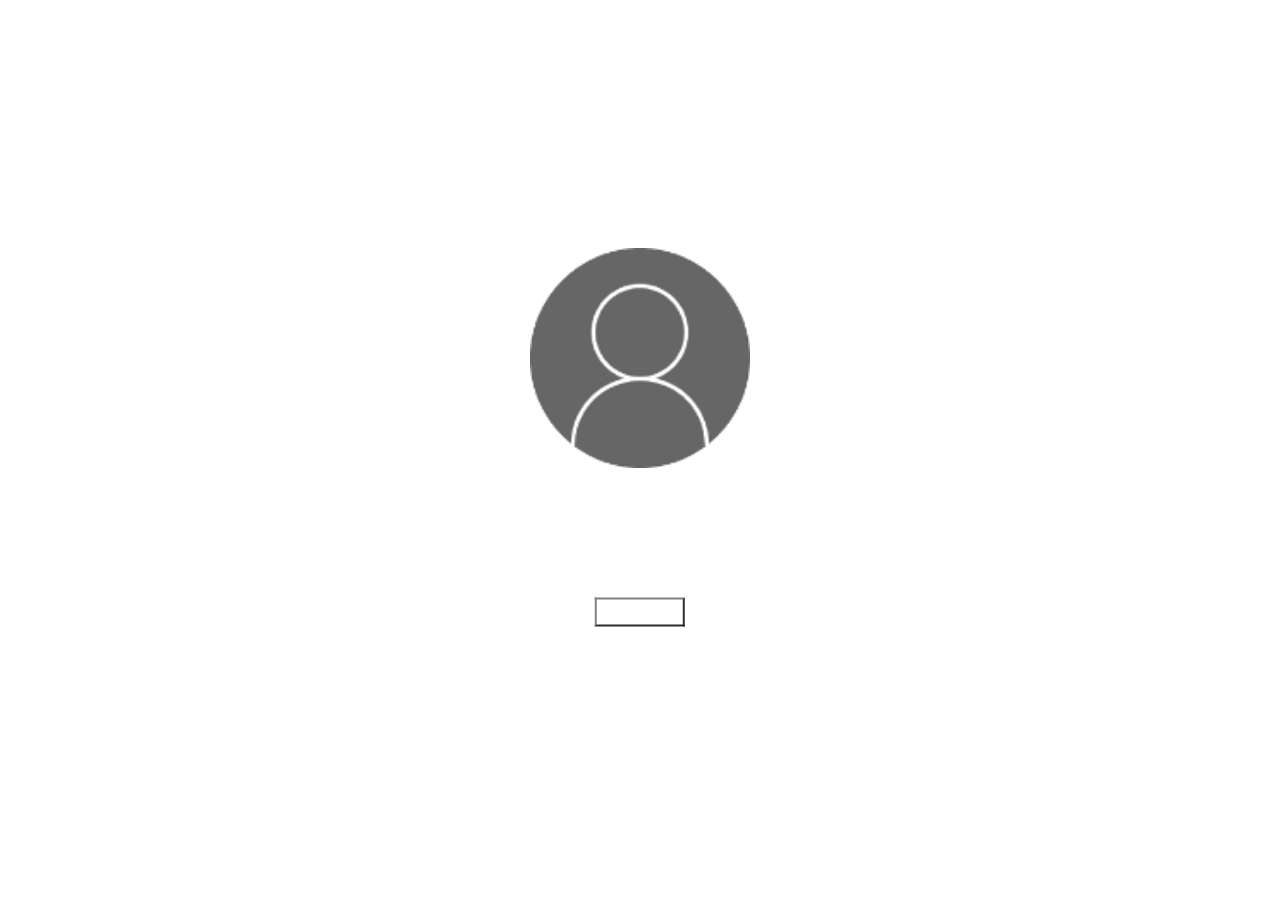
<file: index.html>
<!DOCTYPE html>
<html lang="en">
<head>
    <link rel="stylesheet" href="css/desktop.css">
    <title>PP PC</title>
    <link rel = "icon" href = "https://assets.webiconspng.com/uploads/2016/12/Computer-Icon-Image.png" type = "image/x-icon">
    <style>
    
   
        body {
          background-image: url('https://qph.fs.quoracdn.net/main-qimg-011b2788b1cfd35203145b60d91248fb');
          background-repeat: no-repeat;
          background-attachment: fixed;
          background-size: 100% 100%;
        }
        .image 
        {
            top: 40%;
            left: 50%;
            position: absolute;
            transform: translate(-50%) translateY(-50%);
            
        }
        p
        {
            color: rgb(255, 254, 254);
            font-family: system-ui, -apple-system, BlinkMacSystemFont, 'Segoe UI', Roboto, Oxygen, Ubuntu, Cantarell, 'Open Sans', 'Helvetica Neue', sans-serif;
            font-size: 50px;
            top: 52%;
            left: 50%;
            position: absolute;
            transform: translate(-50%) translateY(-50%);
            outline: px;
        }
        button
        {
            top: 68%;
            left: 50%;
            position: absolute;
            transform: translate(-50%) translateY(-50%);
            background-color: transparent ;
            font-size: 20px;
            opacity: 0.5px;
            color: rgba(255, 254, 254, 0.719);
            border-color: gray;
            font-style: oblique;
        }
        
    </style>
            
</head>
<body>
    <div class="image">
        <img src="images/login.png" width="220">
    </div>
    <p> PP PC </p>
    <button class="button button1" onclick="location.href='desktop.html'">SIGN IN</button> 
</body>
</html>
</file>
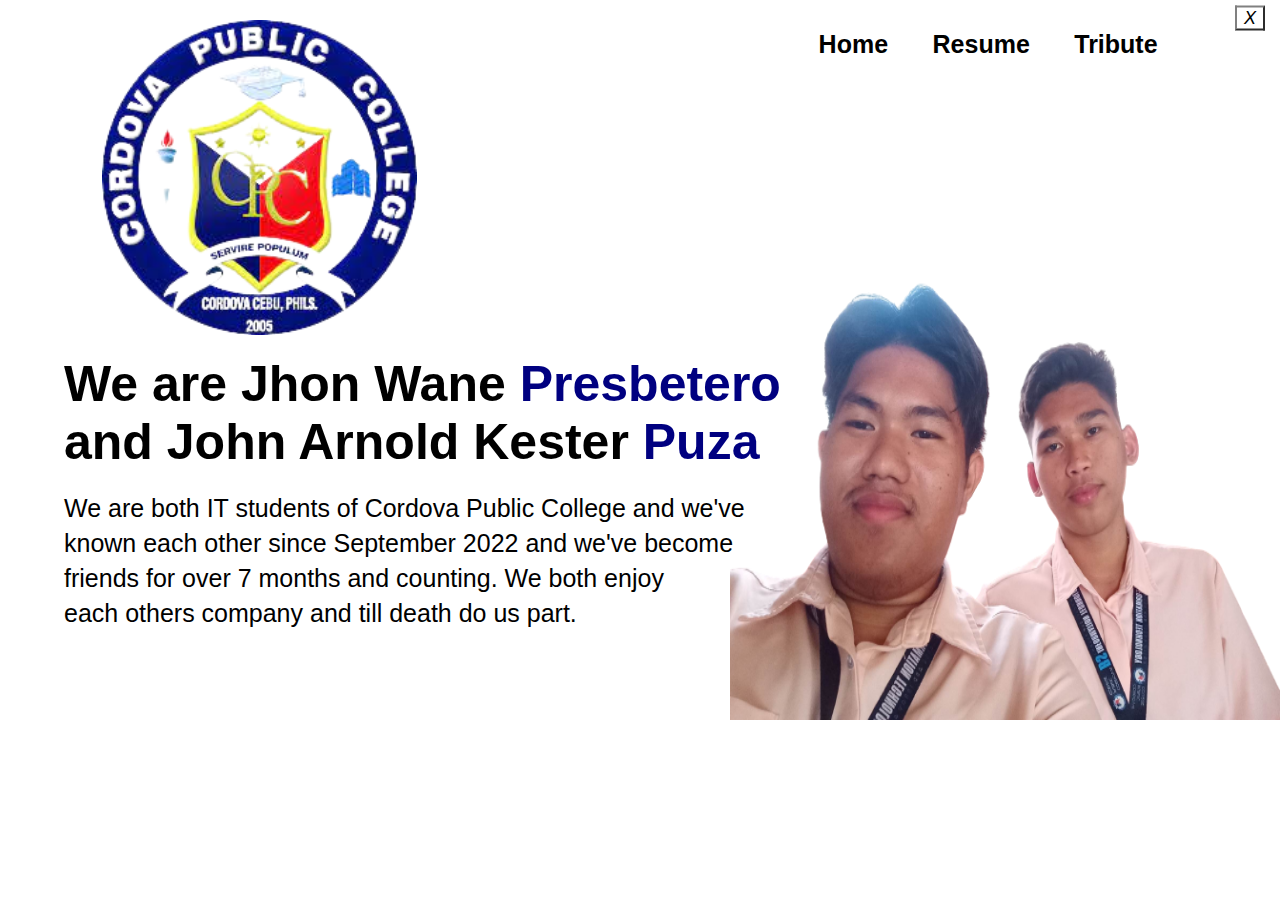
<file: chrome.html>
<html lang="en">
<head>
    <title>PP Portfolio</title>
    <link rel="stylesheet" href="css/chrome.css">
    <link rel = "icon" href = "https://assets.webiconspng.com/uploads/2016/12/Computer-Icon-Image.png" type = "image/x-icon">

</head>
<body>
    
    <div class="alpha">
        <nav>
            <img src="images/download.png" class="op">
            <ul>
                <li><a href="chrome.html"> Home </a></li>
                <li><a href="filemanager2.html"> Resume </a></li>
                <li><a href="tribute.html"> Tribute </a></li>
             </ul>
        </nav>
        <div class="beta">
            <h1>We are Jhon Wane <span>Presbetero</span><br>and John Arnold Kester <span>Puza</span></h1>
            <p>We are both IT students of Cordova Public College and we've<br> known each other since September 2022
             and we've become<br>friends for over 7 months and counting. We both enjoy<br>each others company and till death do us part.
            </p>
            <div class="images">
                <img src="images/porfolio.1.png" class="picture">
            
        </div>
        <button class="button button1" onclick="location.href='filemanager.html'">X</button> 
    </div>

    
</body>
</html>
</file>
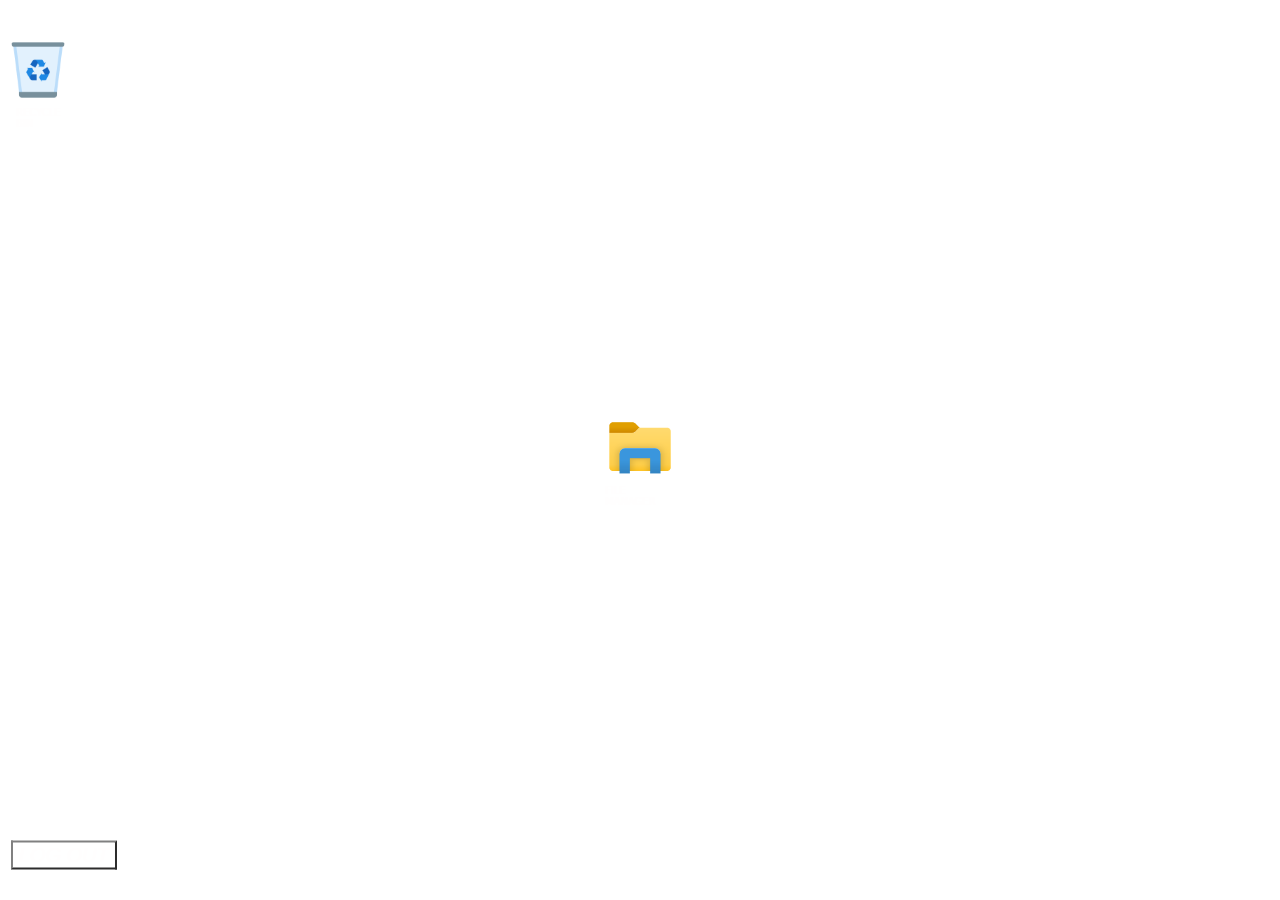
<file: desktop.html>
<!DOCTYPE html>
<html lang="en">
<head>
    <link rel="stylesheet" href="css/desktop.css">
    <title>PP PORTFOLIO</title>
    <link rel = "icon" href = "https://assets.webiconspng.com/uploads/2016/12/Computer-Icon-Image.png" type = "image/x-icon">

</head>
<body>
   
    <div class="p2">
    <p>

        <a href="filemanager.html"><img src="images/file.png"width="70"></a>
        FILE MANAGER
        
    </p>
    </div>
    <div class="image4" >
        <img src="images/bin.png" width="70" >
    </div>
    <div class="p3">
    <p> RECYCLE BIN </p>
    </div>
    <button class="button2" onclick="location.href='index.html'"> LOG OUT </button> 

</body>
</html>
</file>
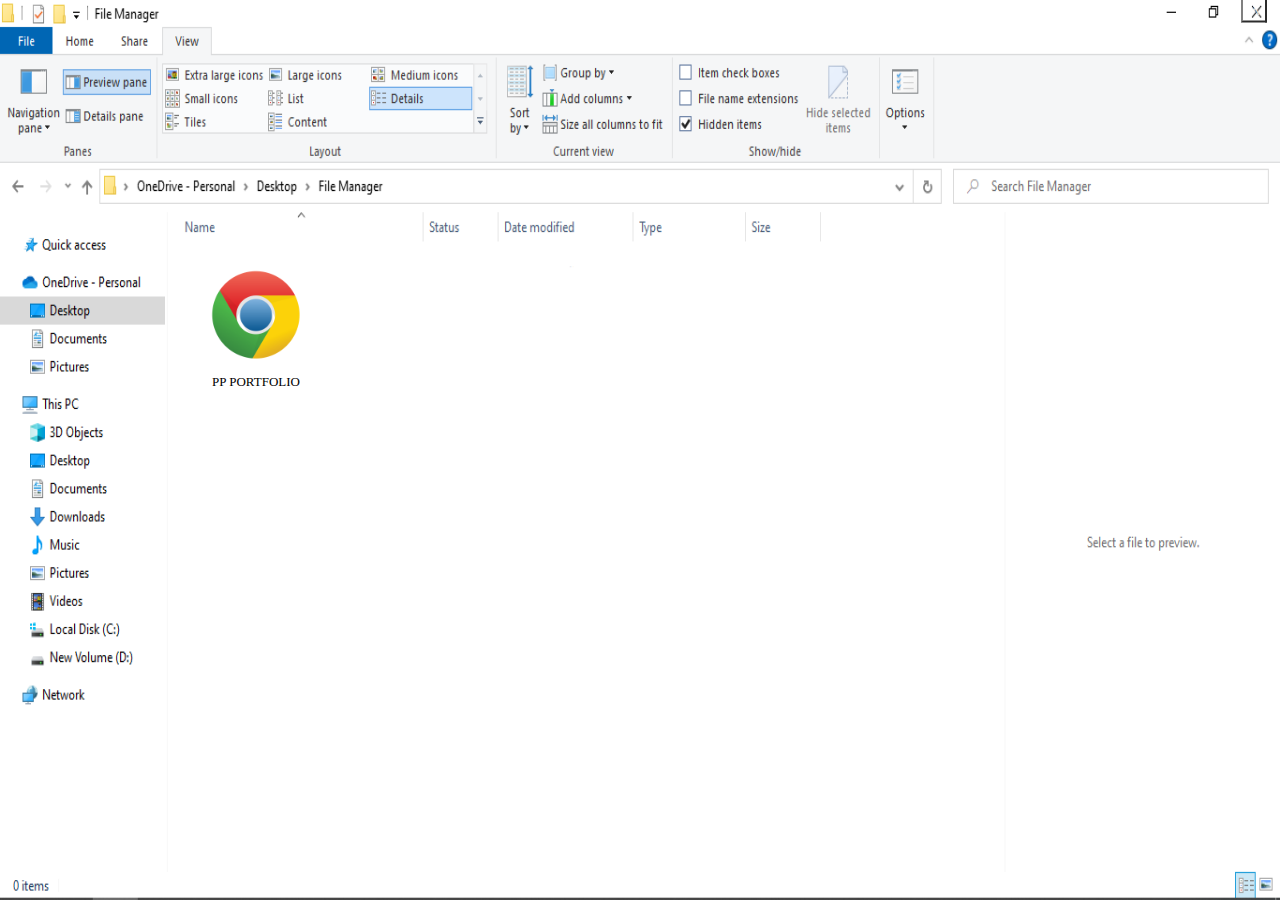
<file: filemanager.html>
<!DOCTYPE html>
<html lang="en">
<head>
    <link rel="stylesheet" href="css/filemanager.css">
    <title>FILE MANAGER</title>
    <link rel = "icon" href = "https://assets.webiconspng.com/uploads/2016/12/Computer-Icon-Image.png" type = "image/x-icon">
</head>
<body>
    <div class="delta">
    <a href="chrome.html">
    <img src="images/chrome.png">
    </a>
    <div class="elite">
    <p>PP PORTFOLIO</p>
    </div>
    <button class="button button1" onclick="location.href='desktop.html'">X</button> 
</body>
</html>
</file>
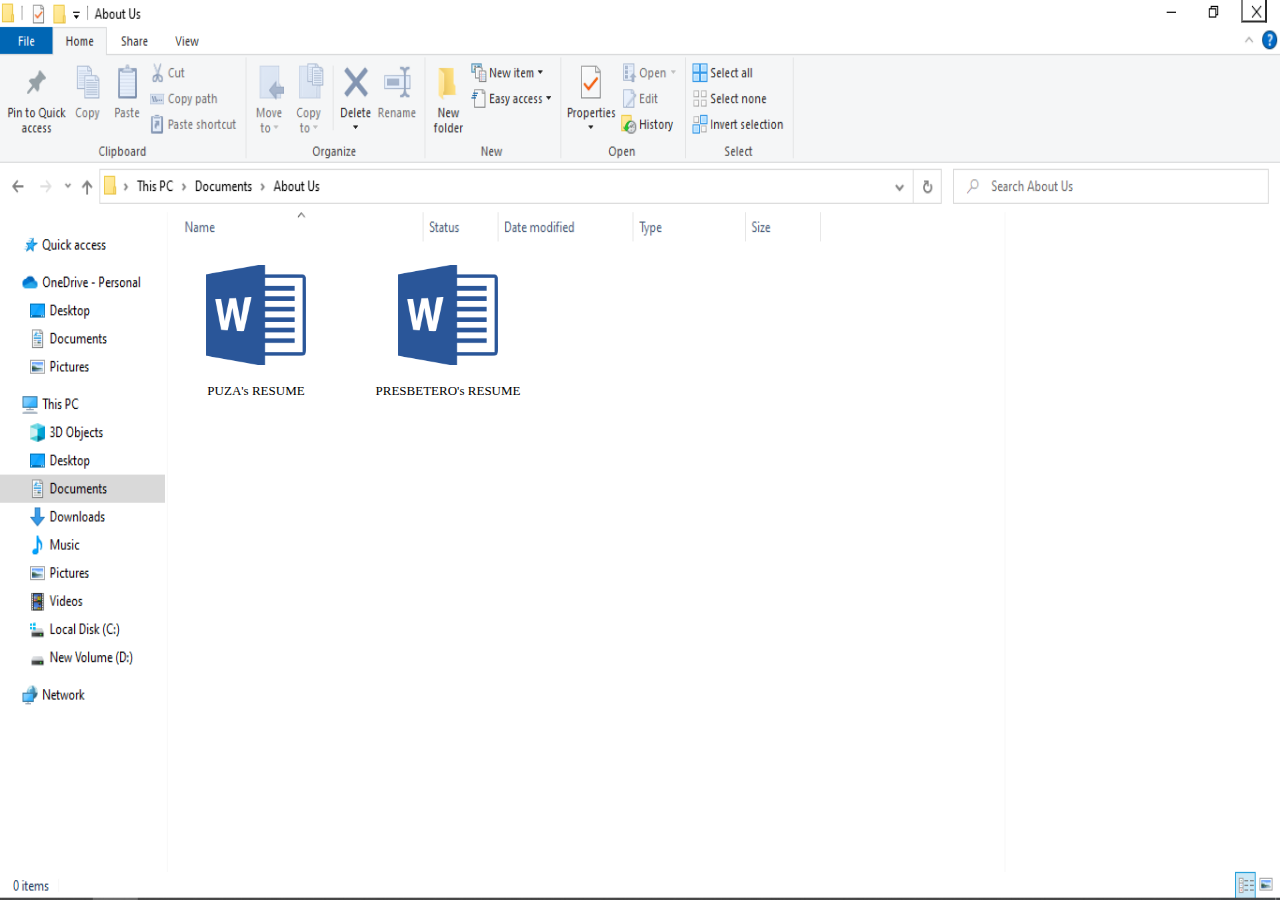
<file: filemanager2.html>
<!DOCTYPE html>
<html lang="en">
<head>

    <title>Document</title>
    <link rel="stylesheet" href="css/filemanager2.css">
    <link rel = "icon" href = "https://assets.webiconspng.com/uploads/2016/12/Computer-Icon-Image.png" type = "image/x-icon">


</head>
<body>
    <div class="goat">
    <a href="resumejak.html">
    <img src="images/Word.png">
    </a>
    </div>
    <div class="jar">
    <p> PUZA's RESUME </p>
    </div>
    <div class="lemon">
    <a href="presbettero.html">
    <img src="images/Word.png">
    </a>
    </div>
    <div class="opera">
    <p> PRESBETERO's RESUME</p>
    </div>
   

    <button class="button button1" onclick="location.href='chrome.html'">X</button> 
</body>
</html>
</file>
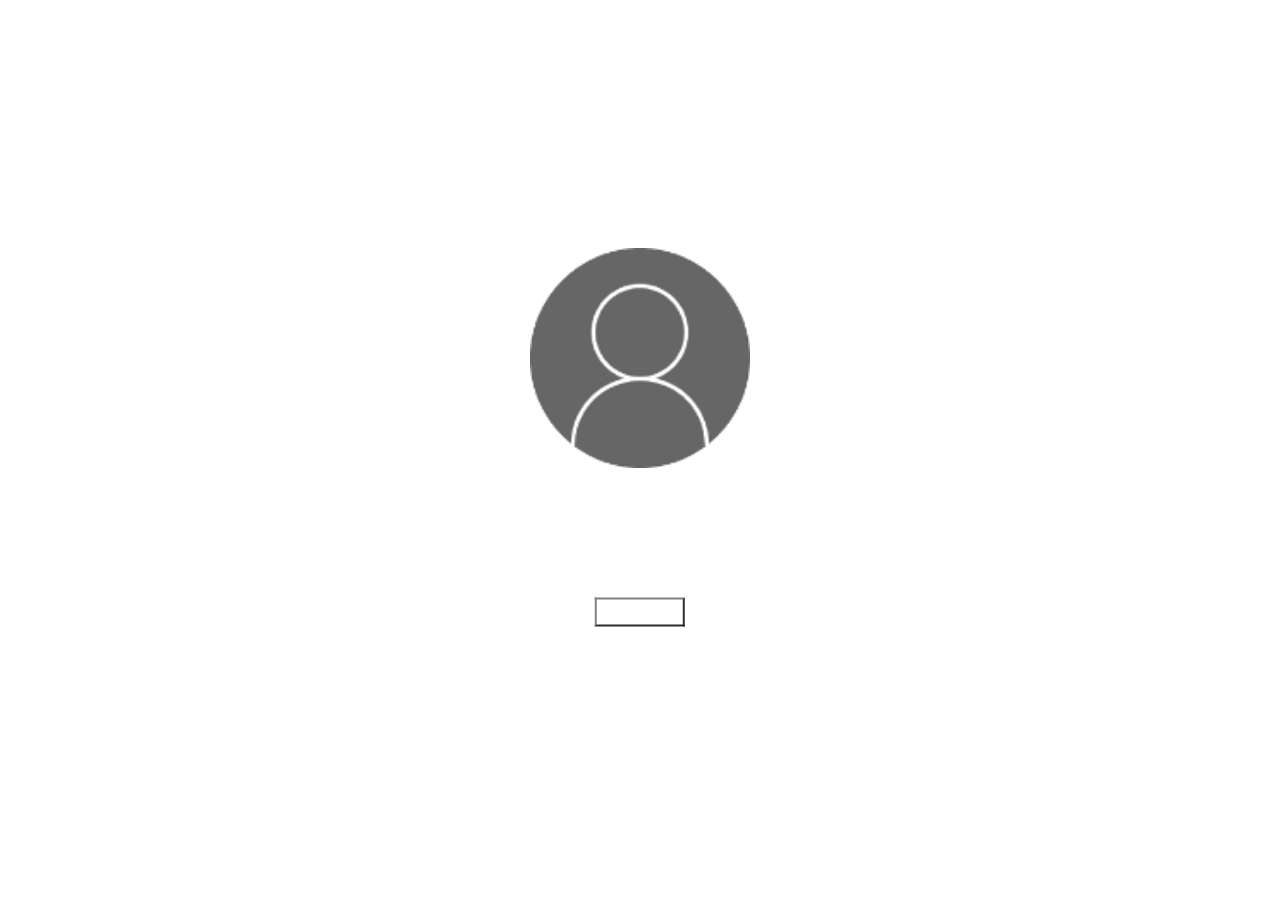
<file: JAK.html>
<!DOCTYPE html>
<html lang="en">
<head>
    <link rel="stylesheet" href="css/desktop.css">
    <title>PP PC</title>
    <link rel = "icon" href = "https://assets.webiconspng.com/uploads/2016/12/Computer-Icon-Image.png" type = "image/x-icon">
    <style>
    
   
        body {
          background-image: url('https://qph.fs.quoracdn.net/main-qimg-011b2788b1cfd35203145b60d91248fb');
          background-repeat: no-repeat;
          background-attachment: fixed;
          background-size: 100% 100%;
        }
        .image 
        {
            top: 40%;
            left: 50%;
            position: absolute;
            transform: translate(-50%) translateY(-50%);
            
        }
        p
        {
            color: rgb(255, 254, 254);
            font-family: system-ui, -apple-system, BlinkMacSystemFont, 'Segoe UI', Roboto, Oxygen, Ubuntu, Cantarell, 'Open Sans', 'Helvetica Neue', sans-serif;
            font-size: 50px;
            top: 52%;
            left: 50%;
            position: absolute;
            transform: translate(-50%) translateY(-50%);
            outline: px;
        }
        button
        {
            top: 68%;
            left: 50%;
            position: absolute;
            transform: translate(-50%) translateY(-50%);
            background-color: transparent ;
            font-size: 20px;
            opacity: 0.5px;
            color: rgba(255, 254, 254, 0.719);
            border-color: gray;
            font-style: oblique;
        }
        
    </style>
            
</head>
<body>
    <div class="image">
        <img src="images/login.png" width="220">
    </div>
    <p> PP PC </p>
    <button class="button button1" onclick="location.href='desktop.html'">SIGN IN</button> 
</body>
</html>
</file>
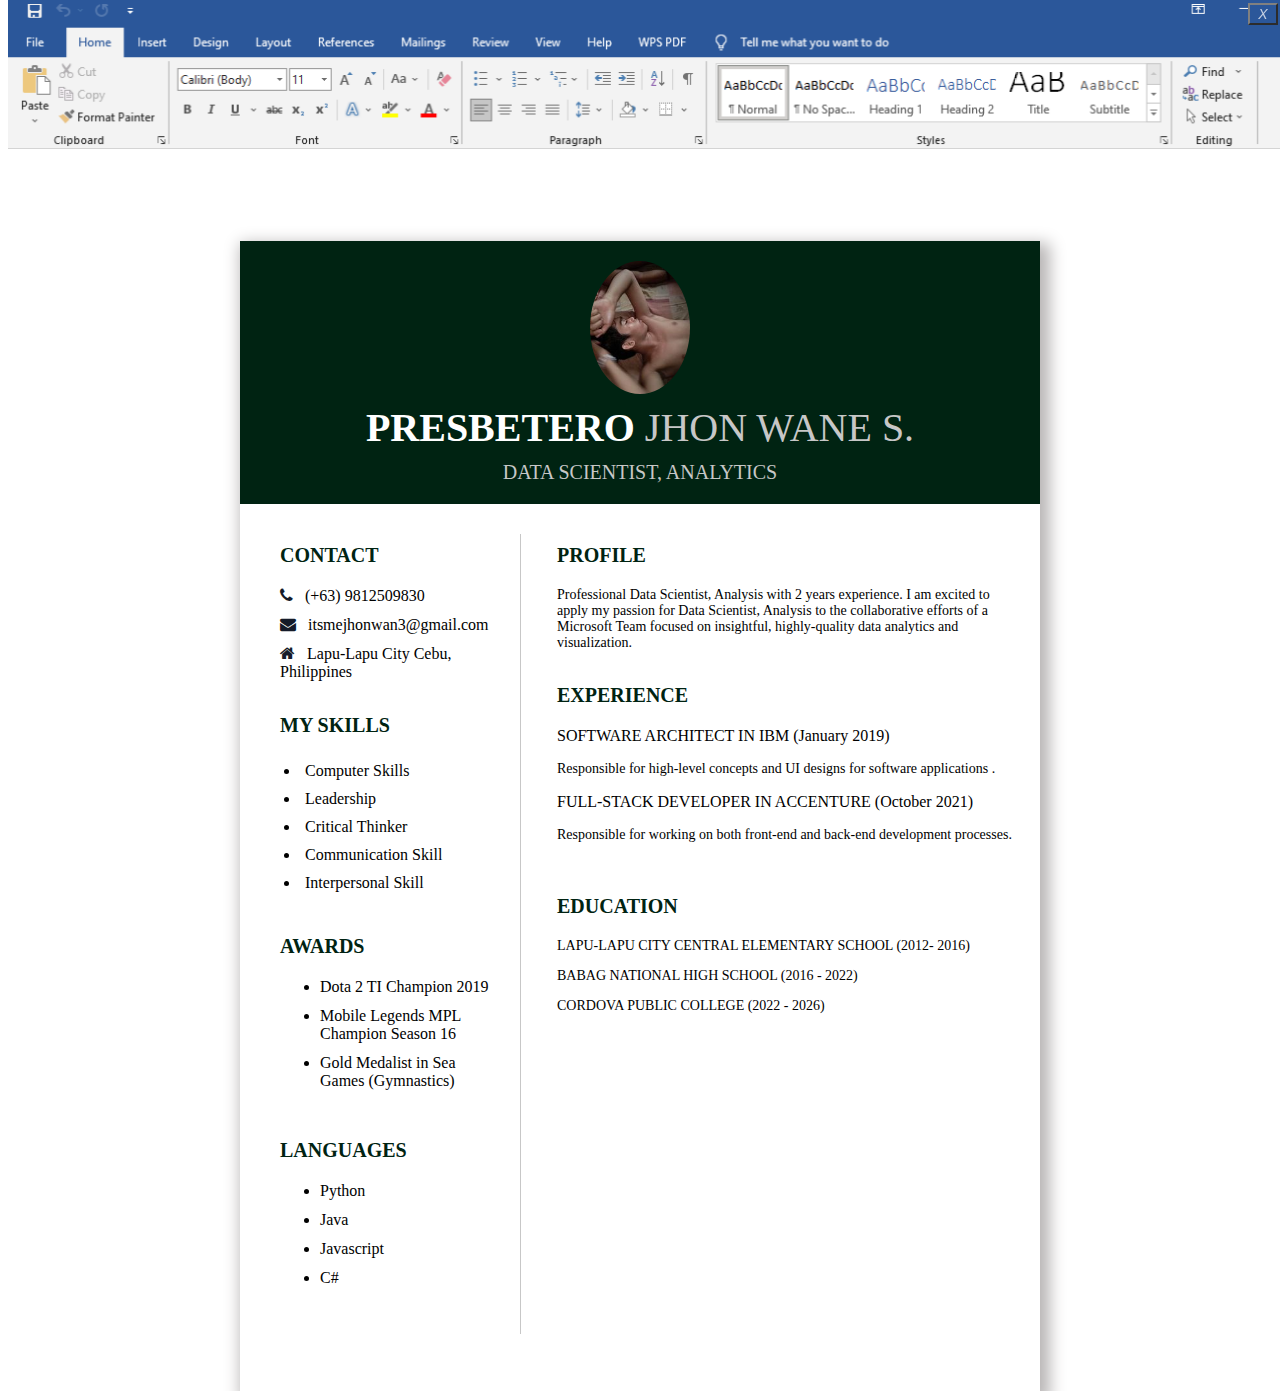
<file: presbettero.html>
<html lang="en">
<head>
    <title>RESUME</title> 
    <link rel = "icon" href = "https://assets.webiconspng.com/uploads/2016/12/Computer-Icon-Image.png" type = "image/x-icon">
    <link rel="stylesheet" href="css/presbettero.css">
    <link rel="stylesheet" href="https://cdnjs.cloudflare.com/ajax/libs/font-awesome/4.7.0/css/font-awesome.min.css">
</head>
</head>
<body>
    <div class="main">
		<div class="top-section">
			<img src="images/awinatug.jpg" class="profile" />
			<p class="p1">PRESBETERO <span>JHON WANE S.</span></p>
			<p class="p2">DATA SCIENTIST, ANALYTICS</p>
		</div>
		<div class="clearfix"></div>

		<div class="col-div-4">
			<div class="content-box" style="padding-left: 40px;">

				
			<p class="head">Contact</p>
			<p class="p3"><i class="fa fa-phone" aria-hidden="true"></i> &nbsp;&nbsp;(+63) 9812509830</p>
			<p class="p3"><i class="fa fa-envelope" aria-hidden="true"></i> &nbsp;&nbsp;itsmejhonwan3@gmail.com</p>
			<p class="p3"><i class="fa fa-home" aria-hidden="true"></i> &nbsp;&nbsp;Lapu-Lapu City Cebu, Philippines</p>
			

			<br/>
			<p class="head">my skills</p>
			<ul class="skills">
				<li><span>Computer Skills</span></li>
				<li><span>Leadership</span></li>
				<li><span>Critical Thinker</span></li>
				<li><span>Communication Skill</span></li>
                <li><span>Interpersonal Skill</span></li>
				
			</ul>

			<br/>
			<p class="head">awards</p>
                <ul>
			    <li><p class="p3">Dota 2 TI Champion 2019</p></li>
			    <li><p class="p3">Mobile Legends MPL Champion Season 16</p></li>
			    <li><p class="p3">Gold Medalist in Sea Games (Gymnastics)</p></li>
                </ul>
				

			<br/>
			<p class="head">Languages</p>
			<ul>
			<li><p class="p3">Python</p></li>
			<li><p class="p3">Java</p></li>
            <li><p class="p3">Javascript</p></li>
            <li><p class="p3">C#</p></li>
			</ul>
			</div>
		</div>
		<div class="line"></div>
		<div class="col-div-8">
			<div class="content-box">
			<p class="head">profile</p>
			<p class="p3" style="font-size: 14px;">Professional Data Scientist, Analysis with 2 years experience. I am excited
                to apply my passion for Data Scientist, Analysis to the collaborative efforts of a Microsoft Team
                focused on insightful, highly-quality data analytics and visualization.<br/>

</p>
			<br/>
			<p class="head">EXPERIENCE</p>

			<p>SOFTWARE ARCHITECT IN IBM (January 2019)</p>
			<p class="p-4">
			Responsible for high-level concepts and UI designs for software applications .</p>

			<p>FULL-STACK DEVELOPER IN ACCENTURE (October 2021)</p>
			<p class="p-4">
			Responsible for working on both front-end and back-end development processes.</p>


			<br/>

			<p class="head">Education</p>
			<p class="p-4" >LAPU-LAPU CITY CENTRAL ELEMENTARY SCHOOL (2012- 2016)</p>
			<p class="p-4" >BABAG NATIONAL HIGH SCHOOL (2016 - 2022)</p>
			<p class="p-4" >CORDOVA PUBLIC COLLEGE (2022 - 2026)</p>


			</div>
		</div>

		<div class="clearfix"></div>

	</div>
		<br/>
    <div class="quatro">
    <img src="images/resume.png">    
    </div>
    <button class="button button1" onclick="location.href='filemanager2.html'">X</button> 
</body>
</html>
</file>
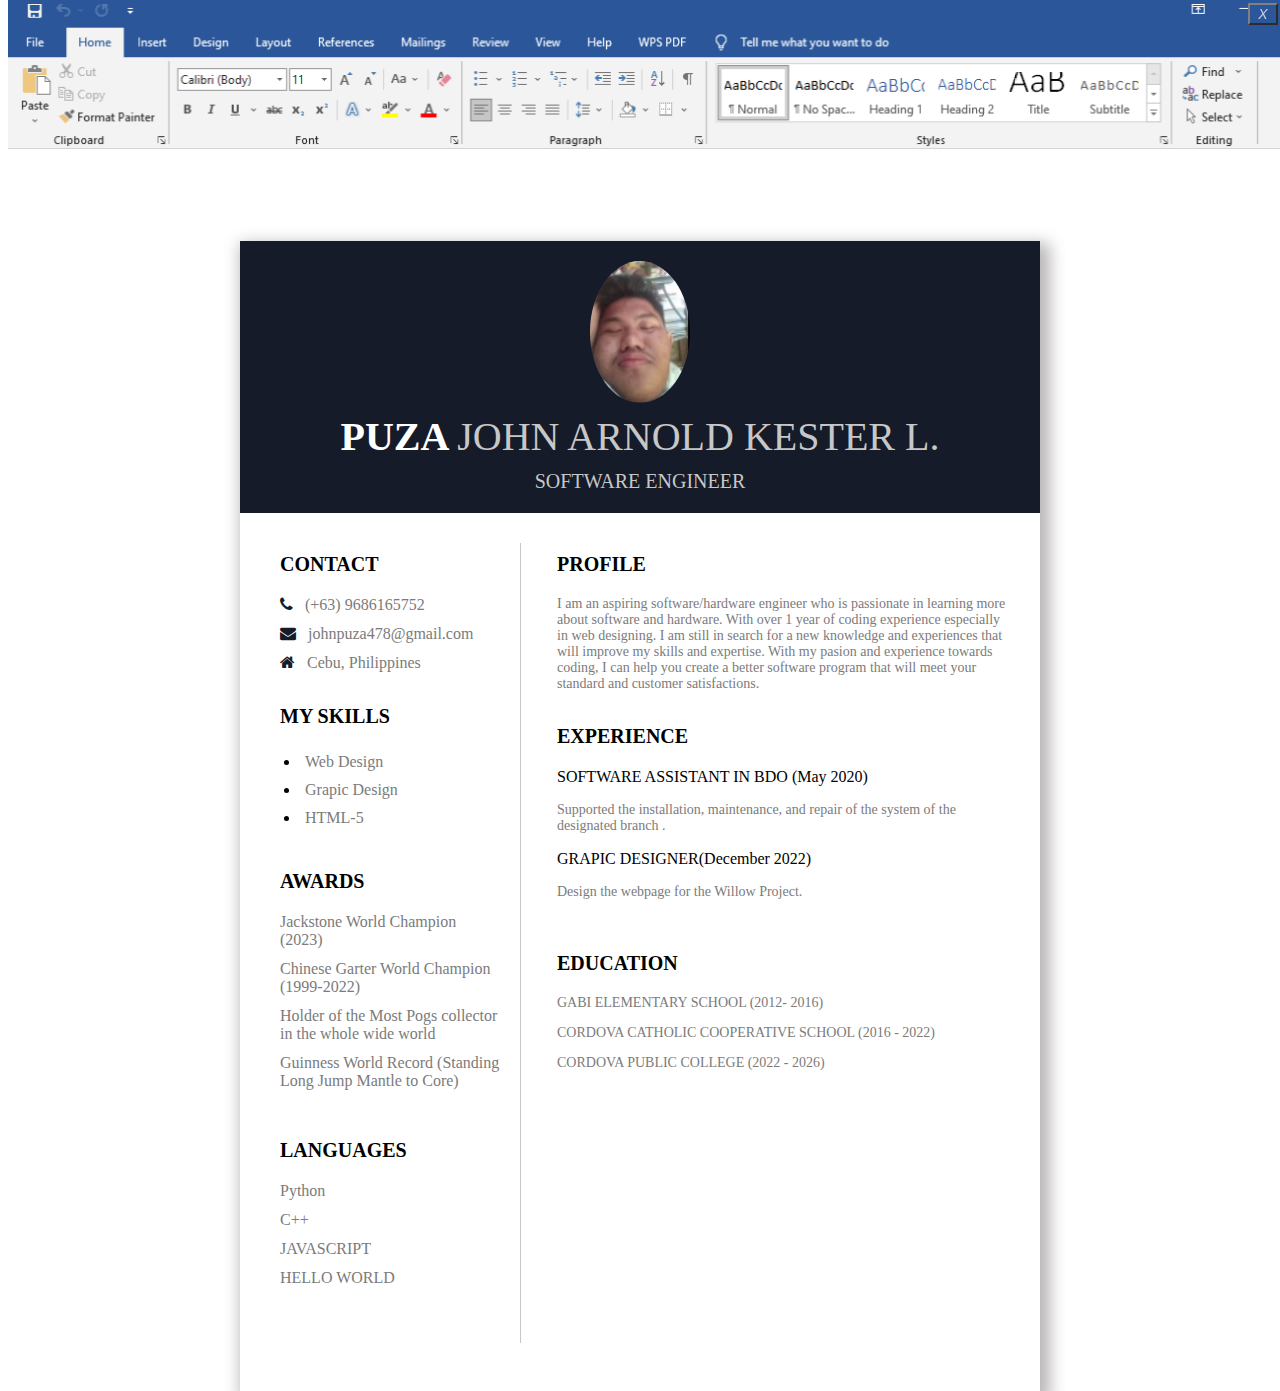
<file: resumejak.html>
<html lang="en">
<head>
    <title>RESUME</title> 
    <link rel = "icon" href = "https://assets.webiconspng.com/uploads/2016/12/Computer-Icon-Image.png" type = "image/x-icon">
    <link rel="stylesheet" href="css/resumejak.css">
    <link rel="stylesheet" href="https://cdnjs.cloudflare.com/ajax/libs/font-awesome/4.7.0/css/font-awesome.min.css">
</head>
</head>
<body>
    <div class="main">
		<div class="top-section">
			<img src="images/prof.jpg" class="profile" />
			<p class="p1">PUZA <span>JOHN ARNOLD KESTER L.</span></p>
			<p class="p2">SOFTWARE ENGINEER</p>
		</div>
		<div class="clearfix"></div>

		<div class="col-div-4">
			<div class="content-box" style="padding-left: 40px;">

				
			<p class="head">Contact</p>
			<p class="p3"><i class="fa fa-phone" aria-hidden="true"></i> &nbsp;&nbsp;(+63) 9686165752</p>
			<p class="p3"><i class="fa fa-envelope" aria-hidden="true"></i> &nbsp;&nbsp;johnpuza478@gmail.com</p>
			<p class="p3"><i class="fa fa-home" aria-hidden="true"></i> &nbsp;&nbsp;Cebu, Philippines</p>
			

			<br/>
			<p class="head">my skills</p>
			<ul class="skills">
				<li><span>Web Design</span></li>
				<li><span>Grapic Design</span></li>
				<li><span>HTML-5</span></li>
			
				
			</ul>

			<br/>
			<p class="head">awards</p>
				<p class="p3">Jackstone World Champion (2023)</p>
				<p class="p3">Chinese Garter World Champion (1999-2022)</p>
				<p class="p3">Holder of the Most Pogs collector in the whole wide world</p>
				<p class="p3">Guinness World Record (Standing Long Jump Mantle to Core)</p>
				<p class="p3"></p>

				

			<br/>
			<p class="head">Languages</p>
			<p class="p3">Python</p>
			<p class="p3">C++</p>
            <p class="p3">JAVASCRIPT </p>
            <p class="p3">HELLO WORLD </p>
			
			</div>
		</div>
		<div class="line"></div>
		<div class="col-div-8">
			<div class="content-box">
			<p class="head">profile</p>
			<p class="p3" style="font-size: 14px;">I am an aspiring software/hardware engineer who is passionate in learning more about software and hardware. With over 1 year of coding experience especially in web designing. I am still in search for a new knowledge and experiences that will improve my skills and expertise. With my pasion and experience towards coding, I can help you create a better software program that will meet your standard and customer satisfactions.<br/>

</p>
			<br/>
			<p class="head">EXPERIENCE</p>

			<p>SOFTWARE ASSISTANT IN BDO (May 2020)</p>
			<p class="p-4">
			Supported the installation, maintenance, and repair of the system of the designated branch .</p>

			<p>GRAPIC DESIGNER(December 2022)</p>
			<p class="p-4">
			Design the webpage for the Willow Project.</p>


			<br/>

			<p class="head">Education</p>
			<p class="p-4" >GABI ELEMENTARY SCHOOL (2012- 2016)</p>
			<p class="p-4" >CORDOVA CATHOLIC COOPERATIVE SCHOOL (2016 - 2022)</p>
			<p class="p-4" >CORDOVA PUBLIC COLLEGE (2022 - 2026)</p>


			</div>
		</div>

		<div class="clearfix"></div>

	</div>
		<br/>
    <div class="kester">
    <img src="images/resume.png">    
    </div>
    <button class="button button1" onclick="location.href='filemanager2.html'">X</button> 
</body>
</html>
</file>
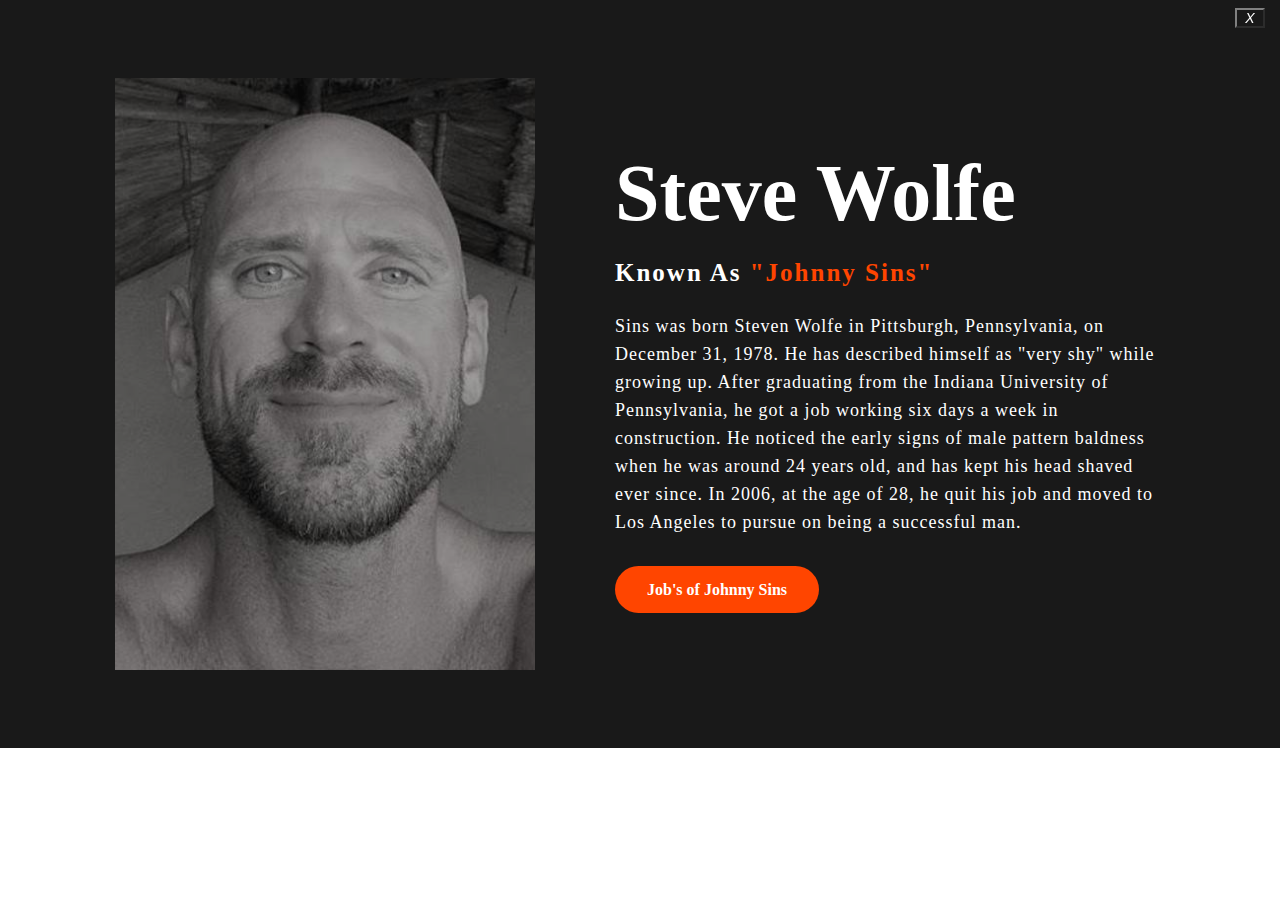
<file: tribute.html>
<html lang="en">
<head>
    <title>Tribute</title>
    <link rel="stylesheet" href="css/tribute.css">
    <link rel = "icon" href = "https://assets.webiconspng.com/uploads/2016/12/Computer-Icon-Image.png" type = "image/x-icon">
    <link rel="precconect" href="https://fonts.googleapis.com">
    <link rel="precconect" href="https://fonts.gstatic.com" crossorigin>
    <link href="https://fonts.googleapis.com/css2?family=Josefin+Sans:ital,wght@0,100;0,200,0,300;0,400;0,500;0,600;0,700;1,100,1,200;1,300;1,400;1.,500;1,600;1,700&display=swap" rel="stylesheet">

</head>
<body>
    <title>Portfolio</title>
    <section  class="about">
      <div class="main">
      <img src="images/johnny1.jpg">
      <div class="about-text">  
      <h1> Steve Wolfe</h1>
      <h5>Known as <span>"Johnny Sins"</span></h5>
      <p>Sins was born Steven Wolfe in Pittsburgh, Pennsylvania, on December 31, 1978.
         He has described himself as "very shy" while growing up. After graduating from the
         Indiana University of Pennsylvania, he got a job working six days a week in construction.
         He noticed the early signs of male pattern baldness when he was around 24 years old,
         and has kept his head shaved ever since. In 2006, at the age of 28, he quit his job
         and moved to Los Angeles to pursue on being a successful man.
      </p>
      <button1 class="button" onclick="location.href='tribute2.html'">Job's of Johnny Sins</button1>  
    </div>
    </div>
    </section>
    <button class="button1" onclick="location.href='chrome.html'">X</button> 
  </body>
</html>
</file>
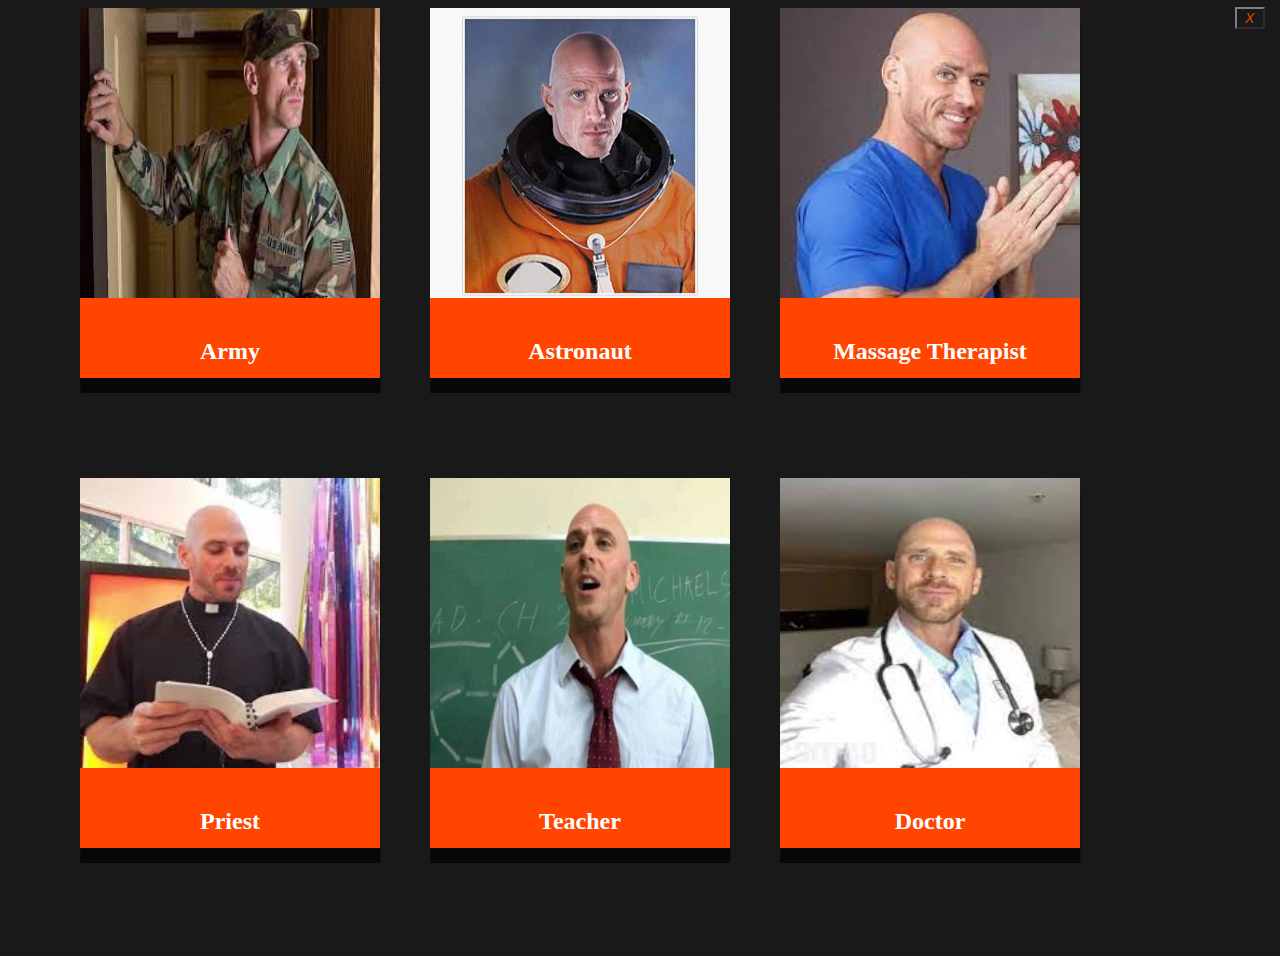
<file: tribute2.html>
<!DOCTYPE html>
<html lang="en">
<head>
    <title>Tribute</title>
    <link rel = "icon" href = "https://assets.webiconspng.com/uploads/2016/12/Computer-Icon-Image.png" type = "image/x-icon">
    <link rel="stylesheet" href="css/tribute2.css">
</head>
<body>
   <div class="container">
    <div class="card">
        <div class="imgbox">
            <img src="images/johnnyarmy.jpg" alt="johnnyarmy">
        </div>  
        <div class="content">
            <h2>Army</h2>
            <p>L.G. Sins was an army, he is protecting his country for 2 years and shortly promoted as Lieutenant General.</p>
        </div>
    </div>
    
    <div class="card">
        <div class="imgbox">
            <img src="images/johnnyastronaut.jpg" alt="johnnyarmy">
        </div>
        <div class="content">
            <h2>Astronaut</h2>
            <p>Sins joined the NASA Astronaut Corps and the second person to walk in the Moon. He was also a naval aviator and a test pilot.</p>
        </div>
    </div>
    <div class="card">
        <div class="imgbox">
            <img src="images/johnnydoctor.jpg" alt="johnnyarmy">
        </div>
        <div class="content">
            <h2>Massage Therapist</h2>
            <p>Sins is a trained Massage Therapist who is licensed and certified to therapeutically manipulate the muscles and other soft tissues of the body using one or both hands or an instrument.</p>
        </div>
    </div>

    <div class="card">
        <div class="imgbox">
            <img src="images/johnnypriest.jpg" alt="johnnyarmy">
        </div>
        <div class="content">
            <h2>Priest</h2>
            <p>Fr. Sins was a American priest who performed faith healing in all around the world. He joined the Companions of the Cross community of priest and seminarians in San Francisco, USA.</p>
        </div>
    </div>

    <div class="card">
        <div class="imgbox">
            <img src="images/johnnyteacher.jpg" alt="johnnyarmy">
        </div>
        <div class="content">
            <h2>Teacher</h2>
            <p>Mr. Sins has been teaching Social Studies in the Neshaminy School District. He is a B.A History graduate of Millersville University.</p>
        </div>
    </div>
    
    <div class="card">
        <div class="imgbox">
            <img src="images/johnnydoctor1.jpg" alt="johnnyarmy">
        </div>
        <div class="content">
            <h2>Doctor</h2>
            <p>Dr. Sins is Clinical Director of the Division of Hematology and Director of the Comprehensive Sickle Cell Center at Children's Hospital of Philadelphia.</p>
        </div>
    </div>

    

   </div>
   <button class="button1" onclick="location.href='chrome.html'">X</button> 
</body>
</html>
</file>
<file: css/desktop.css>
body {
    background-image: url('https://2.bp.blogspot.com/-utKimTiUA5s/V-EF3ErwW0I/AAAAAAAAC7k/eNfN7aHNBCUvG2CR5aw8MxJ7m8NBh0rVwCLcB/s640/hinh-nen-dep-win10-1920x1080-11.jpg');
    background-repeat: no-repeat;
    background-attachment: fixed;
    background-size: 100% 100%;
  }
 
  p
  {
      color: rgb(255, 254, 254);
      font-family: system-ui, -apple-system, BlinkMacSystemFont, 'Segoe UI', Roboto, Oxygen, Ubuntu, Cantarell, 'Open Sans', 'Helvetica Neue', sans-serif;
      font-size: 10px;
      top: 77%;
      left: 60%;
      position: absolute;
      transform: translate(-50%) translateY(-50%);
      outline: px;
  }
 
.image4
  {
      top: 8%;
      left: 3%;
      position: absolute;
      transform: translate(-50%) translateY(-50%);
  }
  .p3
  {
      color: rgb(255, 254, 254);
      font-family: system-ui, -apple-system, BlinkMacSystemFont, 'Segoe UI', Roboto, Oxygen, Ubuntu, Cantarell, 'Open Sans', 'Helvetica Neue', sans-serif;
      font-size: 10px;
      top: 12%;
      left: 3%;
      position: absolute;
      transform: translate(-50%) translateY(-50%);
      outline: px;
  }
  .p2
  {
      color: rgb(255, 254, 254);
      font-family: system-ui, -apple-system, BlinkMacSystemFont, 'Segoe UI', Roboto, Oxygen, Ubuntu, Cantarell, 'Open Sans', 'Helvetica Neue', sans-serif;
      font-size: 10px;
      top: 50%;
      left: 50%;
      position: absolute;
      transform: translate(-50%) translateY(-50%);
      outline: px;
  }
 
  button 
  {
      top: 95%;
      left: 5%;
      position: absolute;
      transform: translate(-50%) translateY(-50%);
      background-color: transparent ;
      font-size: 20px;
      opacity: 0.5px;
      color: rgba(255, 254, 254, 0.719);
      border-color: gray;
      font-style: oblique;
  }
</file>
<file: css/chrome.css>
body
{
 
}
*{
    margin: 0;
    padding: 0;
    font-family: sans-serif;
}

.alpha {
    position: relative;
    width: 100%;
    height: 100vh;
}

nav{
    display: flex;
    height: 35%;
    width: 84%;
    margin: auto;
    padding: 20px 0;
    align-items: left;
    justify-content: space-between;
}

nav ul li{
   display: inline-block;
   list-style: none;
   margin: 10px 20px;
}

nav ul li a{
    font-size: 25px;
   text-decoration: none;
   color: black;
   font-weight: bold;
    
}

nav ul li a:hover{
    color: crimson;
}

.beta{
    margin-left: 5%;
    margin-top: 0%;
}

.beta h1{
    font-size: 50px;
    color: black;
    margin-bottom: 20px;
}

span{
    color: navy;
}
.beta p{
    font-size: 25px;
    color: black;   
    line-height: 35px;
}

.picture{
    width: 43%;
    height: 60%;
    position: absolute;
    bottom: 20%;
    right: 0px;
    
}
.cpc
{
    
}
button 
  {
    top: 2%;
    right: 0%;
    width: 30px;
    position: absolute;
    transform: translate(-50%) translateY(-50%);
    background-color: transparent ;
    font-size: 18px;
    opacity: 0.5px;
    color: black;
    border-color: gray;
    font-style: oblique;
</file>
<file: css/filemanager.css>
body 
{
    background-image: url('../images/filemanager.png');
    background-repeat: no-repeat;
    background-attachment: fixed;
    background-size: 100% 100%;
}
.delta img
{
    height: 100px;
    width:  100px;
    top: 35%;
    left: 20%;
    position: absolute;
    transform: translate(-50%) translateY(-50%);
}
.elite p
{
    color: black
      font-family: system-ui, -apple-system, BlinkMacSystemFont, 'Segoe UI', Roboto, Oxygen, Ubuntu, Cantarell, 'Open Sans', 'Helvetica Neue', sans-serif;
      font-size: 13px;
      top: 41%;
      left: 20%;
      position: absolute;
      transform: translate(-50%) translateY(-50%);
      outline: px;
}
button 
  {
      top: 1%;
      right: 0%;
      width: 26px;
      position: absolute;
      transform: translate(-50%) translateY(-50%);
      background-color: transparent ;
      font-size: 18px;
      opacity: 0.5px;
      color: rgba(255, 254, 254, 0.719);
      border-color: gray;
      font-style: oblique;
  }
</file>
<file: css/filemanager2.css>
body
{
    background-image: url('../images/docs.png');
    background-repeat: no-repeat;
    background-attachment: fixed;
    background-size: 100% 100%;
}
.goat img
{
    height: 100px;
    width:  100px;
    top: 35%;
    left: 20%;
    position: absolute;
    transform: translate(-50%) translateY(-50%);
}
.jar p
{
    color: black
      font-family: system-ui, -apple-system, BlinkMacSystemFont, 'Segoe UI', Roboto, Oxygen, Ubuntu, Cantarell, 'Open Sans', 'Helvetica Neue', sans-serif;
      font-size: 13px;
      top: 42%;
      left: 20%;
      position: absolute;
      transform: translate(-50%) translateY(-50%);
      outline: px;
}
.lemon img
{
    height: 100px;
    width:  100px;
    top: 35%;
    left: 35%;
    position: absolute;
    transform: translate(-50%) translateY(-50%);
}
.opera p
{
    color: black
    font-family: system-ui, -apple-system, BlinkMacSystemFont, 'Segoe UI', Roboto, Oxygen, Ubuntu, Cantarell, 'Open Sans', 'Helvetica Neue', sans-serif;
    font-size: 13px;
    top: 42%;
    left: 35%;
    position: absolute;
    transform: translate(-50%) translateY(-50%);
    outline: px;
}
button 
    {
        top: 1%;
        right: 0%;
        width: 26px;
        position: absolute;
        transform: translate(-50%) translateY(-50%);
        background-color: transparent ;
        font-size: 18px;
        opacity: 0.5px;
        color: rgba(0, 0, 0, 0);
        border-color: gray;
        font-style: oblique;
    }
</file>
<file: css/presbettero.css>
body
.quatro img
    {
    top: 0%;
    width: 1350px;
    position: fixed;
    }
    {
        margin: 0px;
        padding: 0px;
        background-image: radial-gradient(#c7c7c7 25%, #c7c7c7 74%);
        height: 100vh;
        font-family: system-ui;
    
    }
    .clearfix{
        clear: both;
    }
    .main
    {
        
        height: 1150px;
        width: 800px;
        background-color: white;
        box-shadow: 5px 7px 15px 5px #b9b6b6;
        margin: 20px auto;
        position: relative;
        top: 25%;
    
    }
    
    .top-section{
        background-color: #002312;
        text-align: center;
        padding: 20px;
    }
    .profile{
        width: 100px;
        height: ;

        border-radius: 50%;
    }
    .p1{
        color: white;
        font-size: 40px;
        font-weight: bold;
        margin: 0px;
        margin-top: 10px;
    }
    .p1 span{
        font-weight: 100;
        color: #c7c7c7;
    }
    .p2{
        font-size: 20px;
        color: #c7c7c7;
        margin: 0px;
        margin-top: 10px;
    }
    .head {
        color: #002312;
    }
    .col-div-4{
        width: 35%;
        float: left;
    
    }
    .col-div-8{
        width: 62%;
        float: left;
    }
    .line{
        border-left: 1px solid #c7c7c7;
      height: 800px;
      width: 2%;
      margin-top: 30px;
      float:left;
    }
    .content-box{
        padding: 20px;
    }
    .head{
        font-size: 20px;
        text-transform: uppercase;
        font-weight: 600;
    }
    .p3{

        margin-bottom: -5px;
    
    }
    .fa{
        color: #151b29;
    }
    .skills{
        margin-left: -20px;
            margin-bottom: 0px;
    }
    .skills li{
        padding: 5px;
    }
    .p-4{
        font-size: 14px;
    }

    button 
  {
      top: 1.5%;
      right: -1%;
      width: 30px;
      position: fixed;
      transform: translate(-50%) translateY(-50%);
      background-color: transparent ;
      font-size: 14px;
      opacity: 0.5px;
      color: rgba(255, 254, 254, 0.719);
      border-color: gray;
      font-style: oblique;
  }
</file>
<file: css/resumejak.css>
body
.kester img
    {
    top: 0%;
    width: 1350px;
    position: fixed;
    }
    {
        margin: 0px;
        padding: 0px;
        background-image: radial-gradient(#c7c7c7 25%, #c7c7c7 74%);
        height: 100vh;
        font-family: system-ui;
    
    }
    .clearfix{
        clear: both;
    }
    .main
    {
        
        height: 1150px;
        width: 800px;
        background-color: white;
        box-shadow: 5px 7px 15px 5px #b9b6b6;
        margin: 20px auto;
        position: relative;
        top: 25%;
    
    }
    
    .top-section{
        background-color:#151b29;
        text-align: center;
        padding: 20px;
    }
    .profile{
        width: 100px;
        height: ;

        border-radius: 50%;
    }
    .p1{
        color: white;
        font-size: 40px;
        font-weight: bold;
        margin: 0px;
        margin-top: 10px;
    }
    .p1 span{
        font-weight: 100;
        color: #c7c7c7;
    }
    .p2{
        font-size: 20px;
        color: #c7c7c7;
        margin: 0px;
        margin-top: 10px;
    }
    .col-div-4{
        width: 35%;
        float: left;
    
    }
    .col-div-8{
        width: 62%;
        float: left;
    }
    .line{
        border-left: 1px solid #c7c7c7;
      height: 800px;
      width: 2%;
      margin-top: 30px;
      float:left;
    }
    .content-box{
        padding: 20px;
    }
    .head{
        font-size: 20px;
        text-transform: uppercase;
        font-weight: 600;
    }
    .p3{
        color: #7b7b7b;
        margin-bottom: -5px;
    
    }
    .fa{
        color: #151b29;
    }
    .skills{
        margin-left: -20px;
            margin-bottom: 0px;
    }
    .skills li{
        padding: 5px;
    }
    .skills li span{
        color: #7b7b7b;
    }
    .p-4{
        font-size: 14px;
        color: #7b7b7b;
    }
    button 
  {
      top: 1.5%;
      right: -1%;
      width: 30px;
      position: absolute;
      transform: translate(-50%) translateY(-50%);
      background-color: transparent ;
      font-size: 14px;
      opacity: 0.5px;
      color: rgba(255, 254, 254, 0.719);
      border-color: gray;
      font-style: oblique;
      position: fixed;
  }
</file>
<file: css/tribute.css>
*
{
    padding: 0;
    margin: 0;
    font-family; 'Josefin Sans', sans-serif;
    box-sizing: border-box;
}
.about
{
    width: 100%;
    padding: 78px 0px;
    background-color: #191919;
}
.about img
{
    height: auto;
    width: 420px;
    opacity: 0.7;
}
.about-text
{
    width: 550px;
}
.main
{
    width: 1130px;
    max-width: 95%;
    margin: 0 auto;
    display: flex;
    align-items: center;
    justify-content: space-around;
}
.about-text h1
{
    color: white;
    font-size: 80px;
    text-transform: capitalize;
    margin-bottom: 20px;
}
.about-text h5
{
    color: white;
    font-size: 25px;
    text-transform: capitalize;
    margin-bottom: 25px;
    letter-spacing: 2px;
}
span
{
    color: orangered;
}
{
    color: orangered;
}
.about-text p
{
    color: white;
    letter-spacing: 1px;
    line-height: 28px;
    font-size: 18px;
    margin-bottom: 45px;
}
button1
{
    background: orangered;
    color: white;
    text-decoration: none;
    border: 2px solid transparent;
    font-weight: bold;
    padding: 13px 30px;
    border-radius: 30px;
    transition: .4s;
}
button1:hover 
{
    background: transparent;
    border: 2px solid orangered;
    cursor: pointer;
}

button 
  {
      top: 2%;
      right: 0%;
      width: 30px;
      position: sticky;
      transform: translate(-50%) translateY(-50%);
      background-color: transparent ;
      font-size: 14px;
      opacity: 0.5px;
      color: white;
      border-color: gray;
      font-style: oblique;
      position: fixed;
  }
</file>
<file: css/tribute2.css>
body
{
    background-color: #191919;
    margin: 20;
    padding: 20;
    font-family: 'Times New Roman', Times, serif;
    display: flex;
    justify-content: center;
    align-items: center;
    align-content: center;
    min-height: 100vh;
    color: #fff;
    
}
.container
{
    width: 1000px;
    display: flex;
    flex-wrap: wrap;
    justify-content: space-between;
}
.card
{
    display: flex;
    position: relative;
    left: -6%;
    width: 300px;
    height: 370px;
    transition: 0.3s ease-out;
    box-shadow: 0.3px 15px rgba(0, 0, 0, 0.7);
    margin-bottom: 100px;
}
.card .imgbox
{
    top: 0;
    left: 0;
    width: 100%;
    height: 100%;
    margin-bottom: 10px;
}
.card .imgbox img
{
    top: 0;
    left: 0;
    width: 100%;
    height: 80%;
    display: block;
    transition: 0.5s;
    margin-bottom: 10px;

}
.card .content
{
    position: absolute;
    left: 0;
    bottom: 0;
    width: 300px;
    height: 80px;
    padding: 20px;
    background: orangered;
    transition: all 0.5s cubic-bezier(.48, -0.28, 0.41, 1.4);
    box-sizing: border-box;
    overflow: hidden;
}
.card:hover .content
{
    width: 100%;
    height: 75%;
    left: 0;
    bottom: 0;
}
.content p
{
    margin: 10px 0 0;
    padding: 1em 1em;
    transform: translate(2em);
    line-height: 1.3em;
    transition: 0.3s;
    text-align: justify;
    opacity: 0;
    color: white;
}
.card:hover .content p
{
    transform: translate(0);
    opacity: 1;
}
h2
{
    text-align: center;
    color: white;
}

.card:hover 
{
    box-shadow: 0 0 5em rgba(0, 0, 0, 0.4);

}
button 
  {
      top: 2%;
      right: 0%;
      width: 30px;
      position: sticky;
      transform: translate(-50%) translateY(-50%);
      background-color: transparent ;
      font-size: 14px;
      opacity: 0.5px;
      color: orangered;
      border-color: gray;
      font-style: oblique;
      position: fixed;
  }
</file>
